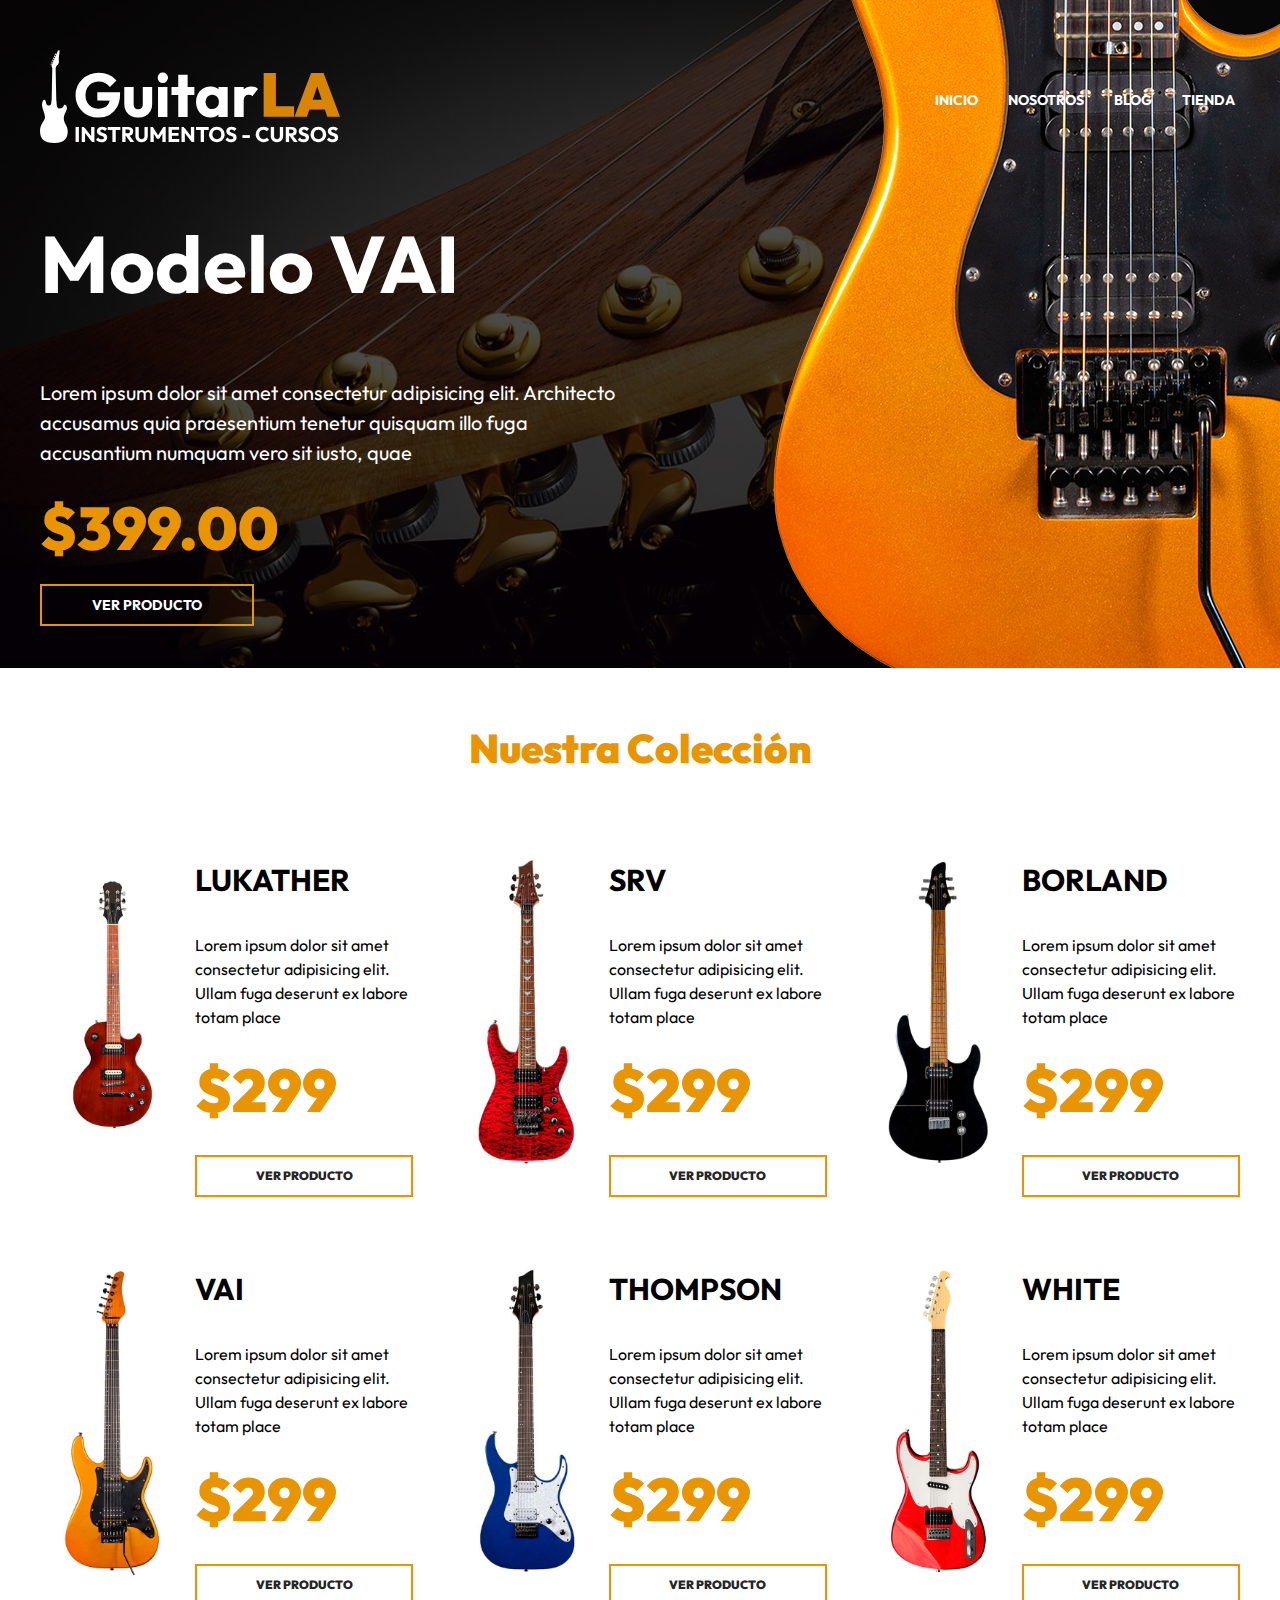
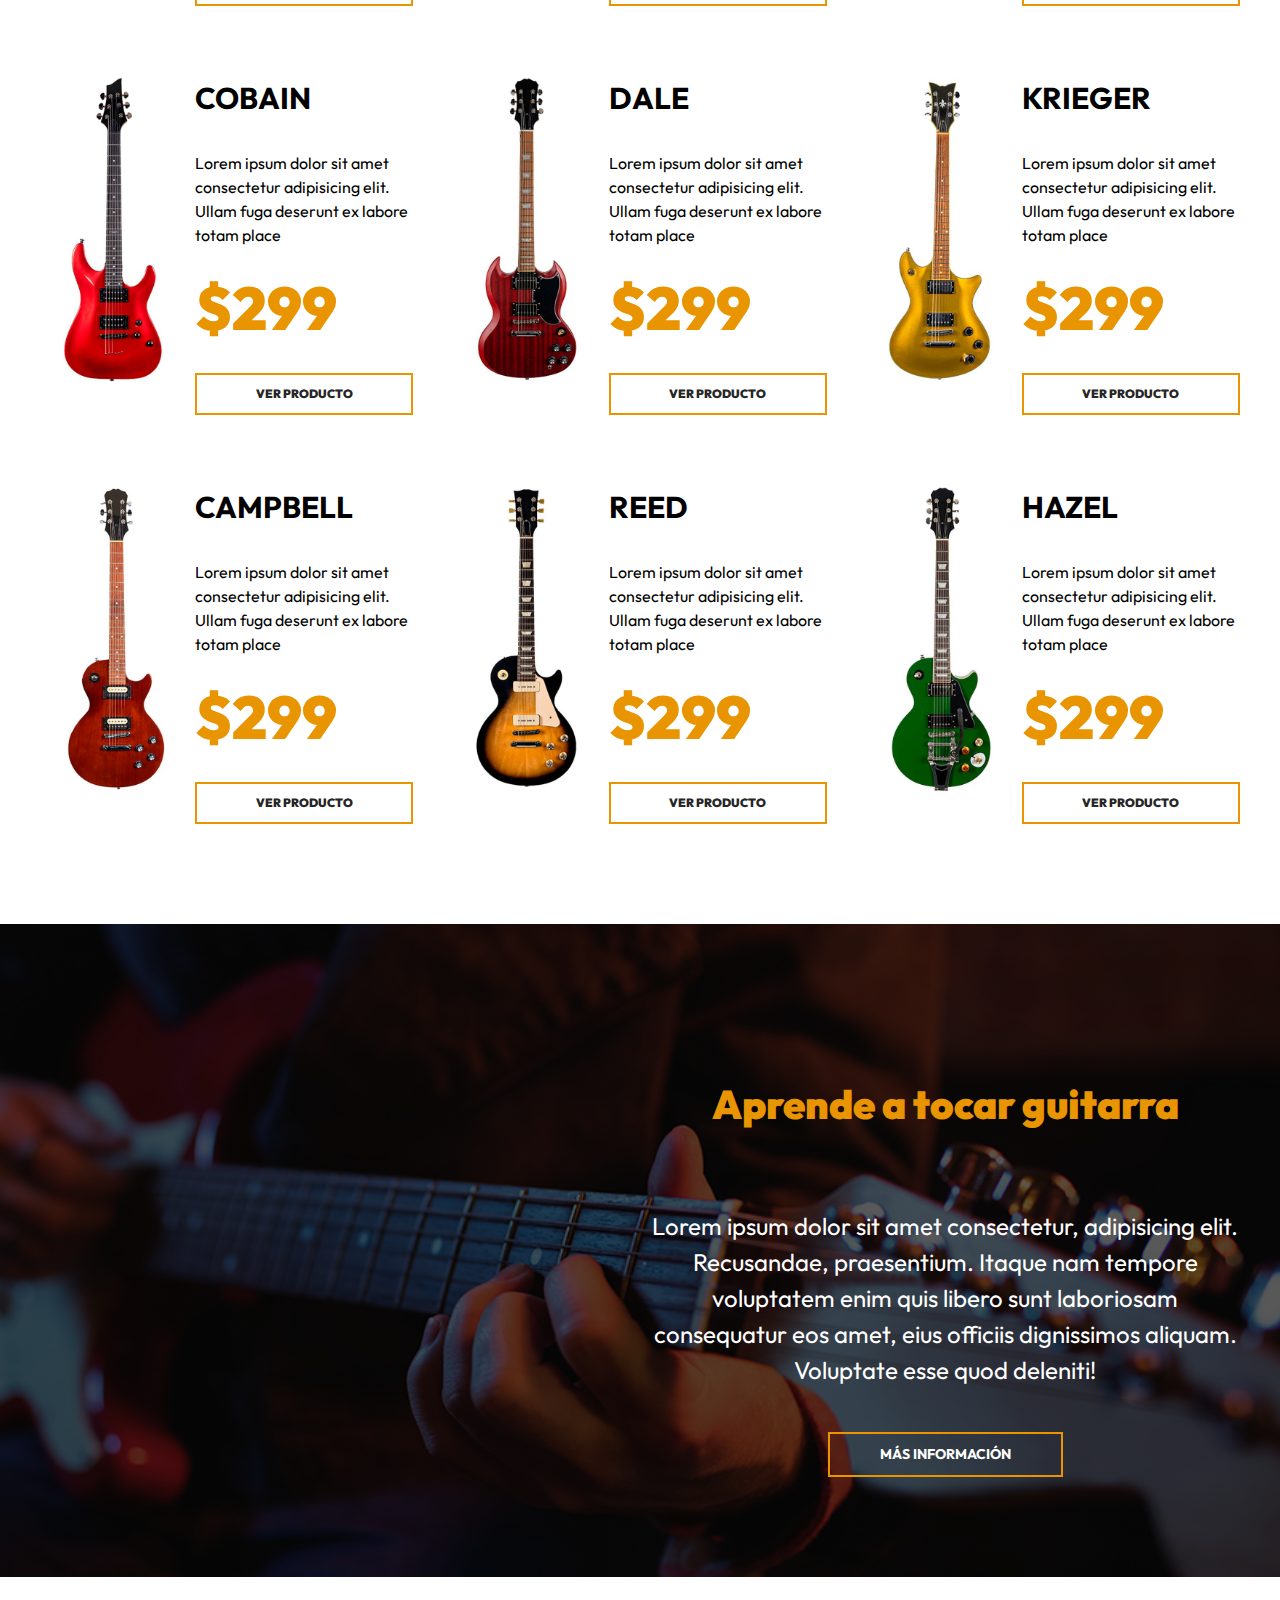
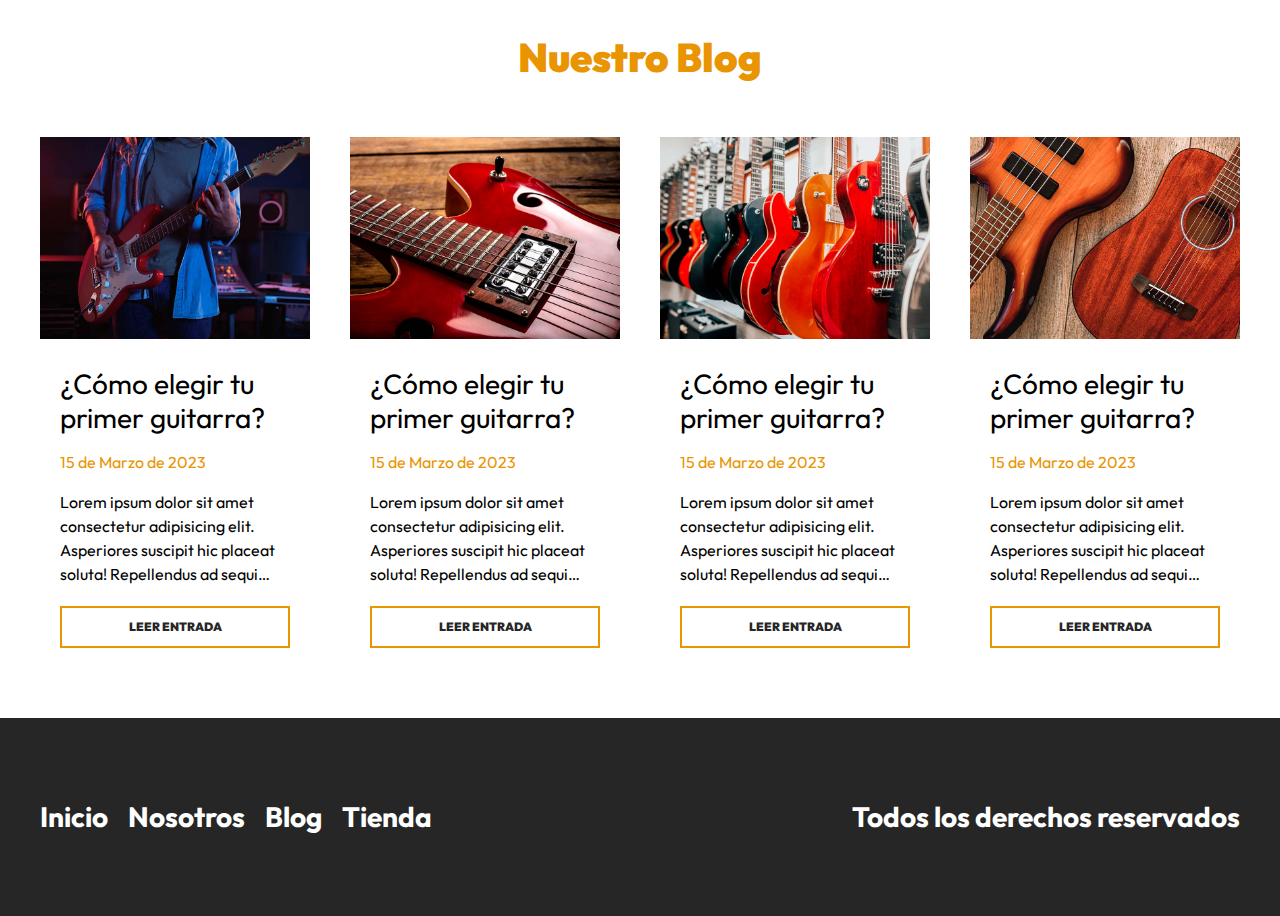
<file: index.html>
<!DOCTYPE html>
<html lang="en">
<head>
    <meta charset="UTF-8">
    <meta http-equiv="X-UA-Compatible" content="IE=edge">
    <meta name="viewport" content="width=device-width, initial-scale=1.0">
    <title>GuitarLA</title>
    <link rel="stylesheet" href="css/normalize.css">
    <link rel="preconnect" href="https://fonts.googleapis.com">
    <link rel="preconnect" href="https://fonts.gstatic.com" crossorigin>
    <link href="https://fonts.googleapis.com/css2?family=Outfit:wght@400;700;900&display=swap" rel="stylesheet"> 
    <link rel="stylesheet" href="css/app.css">
</head>
<body>
    <header class="header">
        <div class="header__contenedor">
            <div class="header__barra">
                <a href="/" class="">
                    <img src="img/logo.svg" alt="Imagen Logo" class="header__logo">
                </a>

                <nav class="navegacion">
                    <a href="index.html" class="navegacion__enlace">Inicio</a>
                    <a href="nosotros.html" class="navegacion__enlace">Nosotros</a>
                    <a href="blog.html" class="navegacion__enlace">Blog</a>
                    <a href="tienda.html" class="navegacion__enlace">Tienda</a>
                </nav>
            </div>

            <div class="modelo">
                <h1 class="modelo__nombre">Modelo VAI</h1>
                <p class="modelo__descricpion">Lorem ipsum dolor sit amet consectetur adipisicing elit. Architecto accusamus quia praesentium tenetur quisquam illo fuga accusantium numquam vero sit iusto, quae</p>
                <p class="modelo__precio">$399.00</p>
                <a href="producto.html" class="modelo__enlace">Ver Producto</a>
            </div>
            <img src="img/header_guitarra.png" alt="Imagen Header Guitarra" class="header__guitarra">
        </div>

    </header>

    <main class="productos productos__contenedor">
        <h2 class="productos__heading">Nuestra Colección</h2>

        <div class="productos__grid">
            <div class="producto">
                <img src="img/guitarra_01.jpg" alt="Imagen Guitarra" class="producto__imagen">
                <div class="producto__contenido">
                    <h3 class="producto__nombre">Lukather</h3>
                    <p class="producto__descripcion">Lorem ipsum dolor sit amet consectetur adipisicing elit. Ullam fuga deserunt ex labore totam place</p>
                    <p class="producto__precio">$299</p>
                    <a href="producto.html" class="producto__enlace">Ver producto</a>
                </div> <!--.producto-->
            </div>

            <div class="producto">
                <img src="img/guitarra_02.jpg" alt="Imagen Guitarra" class="producto__imagen">
                <div class="producto__contenido">
                    <h3 class="producto__nombre">SRV</h3>
                    <p class="producto__descripcion">Lorem ipsum dolor sit amet consectetur adipisicing elit. Ullam fuga deserunt ex labore totam place</p>
                    <p class="producto__precio">$299</p>
                    <a href="producto.html" class="producto__enlace">Ver producto</a>
                </div> <!--.producto-->
            </div>

            <div class="producto">
                <img src="img/guitarra_03.jpg" alt="Imagen Guitarra" class="producto__imagen">
                <div class="producto__contenido">
                    <h3 class="producto__nombre">Borland</h3>
                    <p class="producto__descripcion">Lorem ipsum dolor sit amet consectetur adipisicing elit. Ullam fuga deserunt ex labore totam place</p>
                    <p class="producto__precio">$299</p>
                    <a href="producto.html" class="producto__enlace">Ver producto</a>
                </div> <!--.producto-->
            </div>

            <div class="producto">
                <img src="img/guitarra_04.jpg" alt="Imagen Guitarra" class="producto__imagen">
                <div class="producto__contenido">
                    <h3 class="producto__nombre">VAI</h3>
                    <p class="producto__descripcion">Lorem ipsum dolor sit amet consectetur adipisicing elit. Ullam fuga deserunt ex labore totam place</p>
                    <p class="producto__precio">$299</p>
                    <a href="producto.html" class="producto__enlace">Ver producto</a>
                </div> <!--.producto-->
            </div>

            <div class="producto">
                <img src="img/guitarra_05.jpg" alt="Imagen Guitarra" class="producto__imagen">
                <div class="producto__contenido">
                    <h3 class="producto__nombre">Thompson</h3>
                    <p class="producto__descripcion">Lorem ipsum dolor sit amet consectetur adipisicing elit. Ullam fuga deserunt ex labore totam place</p>
                    <p class="producto__precio">$299</p>
                    <a href="producto.html" class="producto__enlace">Ver producto</a>
                </div> <!--.producto-->
            </div>

            <div class="producto">
                <img src="img/guitarra_06.jpg" alt="Imagen Guitarra" class="producto__imagen">
                <div class="producto__contenido">
                    <h3 class="producto__nombre">White</h3>
                    <p class="producto__descripcion">Lorem ipsum dolor sit amet consectetur adipisicing elit. Ullam fuga deserunt ex labore totam place</p>
                    <p class="producto__precio">$299</p>
                    <a href="producto.html" class="producto__enlace">Ver producto</a>
                </div> <!--.producto-->
            </div>

            <div class="producto">
                <img src="img/guitarra_07.jpg" alt="Imagen Guitarra" class="producto__imagen">
                <div class="producto__contenido">
                    <h3 class="producto__nombre">Cobain</h3>
                    <p class="producto__descripcion">Lorem ipsum dolor sit amet consectetur adipisicing elit. Ullam fuga deserunt ex labore totam place</p>
                    <p class="producto__precio">$299</p>
                    <a href="producto.html" class="producto__enlace">Ver producto</a>
                </div> <!--.producto-->
            </div>

            <div class="producto">
                <img src="img/guitarra_08.jpg" alt="Imagen Guitarra" class="producto__imagen">
                <div class="producto__contenido">
                    <h3 class="producto__nombre">Dale</h3>
                    <p class="producto__descripcion">Lorem ipsum dolor sit amet consectetur adipisicing elit. Ullam fuga deserunt ex labore totam place</p>
                    <p class="producto__precio">$299</p>
                    <a href="producto.html" class="producto__enlace">Ver producto</a>
                </div> <!--.producto-->
            </div>

            <div class="producto">
                <img src="img/guitarra_09.jpg" alt="Imagen Guitarra" class="producto__imagen">
                <div class="producto__contenido">
                    <h3 class="producto__nombre">Krieger</h3>
                    <p class="producto__descripcion">Lorem ipsum dolor sit amet consectetur adipisicing elit. Ullam fuga deserunt ex labore totam place</p>
                    <p class="producto__precio">$299</p>
                    <a href="producto.html" class="producto__enlace">Ver producto</a>
                </div> <!--.producto-->
            </div>

            <div class="producto">
                <img src="img/guitarra_10.jpg" alt="Imagen Guitarra" class="producto__imagen">
                <div class="producto__contenido">
                    <h3 class="producto__nombre">Campbell</h3>
                    <p class="producto__descripcion">Lorem ipsum dolor sit amet consectetur adipisicing elit. Ullam fuga deserunt ex labore totam place</p>
                    <p class="producto__precio">$299</p>
                    <a href="producto.html" class="producto__enlace">Ver producto</a>
                </div> <!--.producto-->
            </div>

            <div class="producto">
                <img src="img/guitarra_11.jpg" alt="Imagen Guitarra" class="producto__imagen">
                <div class="producto__contenido">
                    <h3 class="producto__nombre">Reed</h3>
                    <p class="producto__descripcion">Lorem ipsum dolor sit amet consectetur adipisicing elit. Ullam fuga deserunt ex labore totam place</p>
                    <p class="producto__precio">$299</p>
                    <a href="producto.html" class="producto__enlace">Ver producto</a>
                </div> <!--.producto-->
            </div>

            <div class="producto">
                <img src="img/guitarra_12.jpg" alt="Imagen Guitarra" class="producto__imagen">
                <div class="producto__contenido">
                    <h3 class="producto__nombre">Hazel</h3>
                    <p class="producto__descripcion">Lorem ipsum dolor sit amet consectetur adipisicing elit. Ullam fuga deserunt ex labore totam place</p>
                    <p class="producto__precio">$299</p>
                    <a href="producto.html" class="producto__enlace">Ver producto</a>
                </div> <!--.producto-->
            </div> 
        </div><!--.producto_grid-->
    </main>

    <section class="cursos">
        <div class="cursos__contenedor cursos__grid">
            <div class="cursos__contenido">
                <h2 class="cursos__heading">Aprende a tocar guitarra</h2>
                <p class="cursos__texto">Lorem ipsum dolor sit amet consectetur, adipisicing elit. Recusandae, praesentium. Itaque nam tempore voluptatem enim quis libero sunt laboriosam consequatur eos amet, eius officiis dignissimos aliquam. Voluptate esse quod deleniti!</p>
                <a href="#" class="cursos__enlace">Más información</a>
            </div>
        </div>
    </section>

    <section class="blog">
        <h2 class="blog__heading">Nuestro Blog</h2>
        <div class="blog__contenedor blog__grid">
            <article class="entrada">
                <img src="img/blog_1.jpg" alt="Imagen Blog" class="entrada__imagen">

                <div class="entrada__contenido">
                    <h3 class="entrada__titulo">¿Cómo elegir tu primer guitarra?</h3>
                    <p class="entrada__fecha">15 de Marzo de 2023</p>
                    <p class="entrada__texto">Lorem ipsum dolor sit amet consectetur adipisicing elit. Asperiores suscipit hic placeat soluta! Repellendus ad sequi eligendi tenetur sapiente laborum reiciendis, porro temporibus rerum officiis nemo aliquam voluptatem qui labore.</p>
                    <a href="entrada.html" class="entrada__enlace">Leer entrada</a>
                </div>
            </article>
            <article class="entrada">
                <img src="img/blog_2.jpg" alt="Imagen Blog" class="entrada__imagen">

                <div class="entrada__contenido">
                    <h3 class="entrada__titulo">¿Cómo elegir tu primer guitarra?</h3>
                    <p class="entrada__fecha">15 de Marzo de 2023</p>
                    <p class="entrada__texto">Lorem ipsum dolor sit amet consectetur adipisicing elit. Asperiores suscipit hic placeat soluta! Repellendus ad sequi eligendi tenetur sapiente laborum reiciendis, porro temporibus rerum officiis nemo aliquam voluptatem qui labore.</p>
                    <a href="entrada.html" class="entrada__enlace">Leer entrada</a>
                </div>
            </article>
            <article class="entrada">
                <img src="img/blog_3.jpg" alt="Imagen Blog" class="entrada__imagen">

                <div class="entrada__contenido">
                    <h3 class="entrada__titulo">¿Cómo elegir tu primer guitarra?</h3>
                    <p class="entrada__fecha">15 de Marzo de 2023</p>
                    <p class="entrada__texto">Lorem ipsum dolor sit amet consectetur adipisicing elit. Asperiores suscipit hic placeat soluta! Repellendus ad sequi eligendi tenetur sapiente laborum reiciendis, porro temporibus rerum officiis nemo aliquam voluptatem qui labore.</p>
                    <a href="entrada.html" class="entrada__enlace">Leer entrada</a>
                </div>
            </article>
            <article class="entrada">
                <img src="img/blog_4.jpg" alt="Imagen Blog" class="entrada__imagen">

                <div class="entrada__contenido">
                    <h3 class="entrada__titulo">¿Cómo elegir tu primer guitarra?</h3>
                    <p class="entrada__fecha">15 de Marzo de 2023</p>
                    <p class="entrada__texto">Lorem ipsum dolor sit amet consectetur adipisicing elit. Asperiores suscipit hic placeat soluta! Repellendus ad sequi eligendi tenetur sapiente laborum reiciendis, porro temporibus rerum officiis nemo aliquam voluptatem qui labore.</p>
                    <a href="entrada.html" class="entrada__enlace">Leer entrada</a>
                </div>
            </article>
        </div>
    </section>

    <footer class="footer">
        <div class="footer__contenedor footer__grid">
            <nav class="footer__nav">
                <a href="index.html" class="footer__enlace">Inicio</a>
                <a href="nosotros.html" class="footer__enlace">Nosotros</a>
                <a href="blog.html" class="footer__enlace">Blog</a>
                <a href="tienda.html" class="footer__enlace">Tienda</a>
            </nav>

            <p class="footer__copyright">Todos los derechos reservados</p>
        </div>
    </footer>

</body>
</html>
</file>
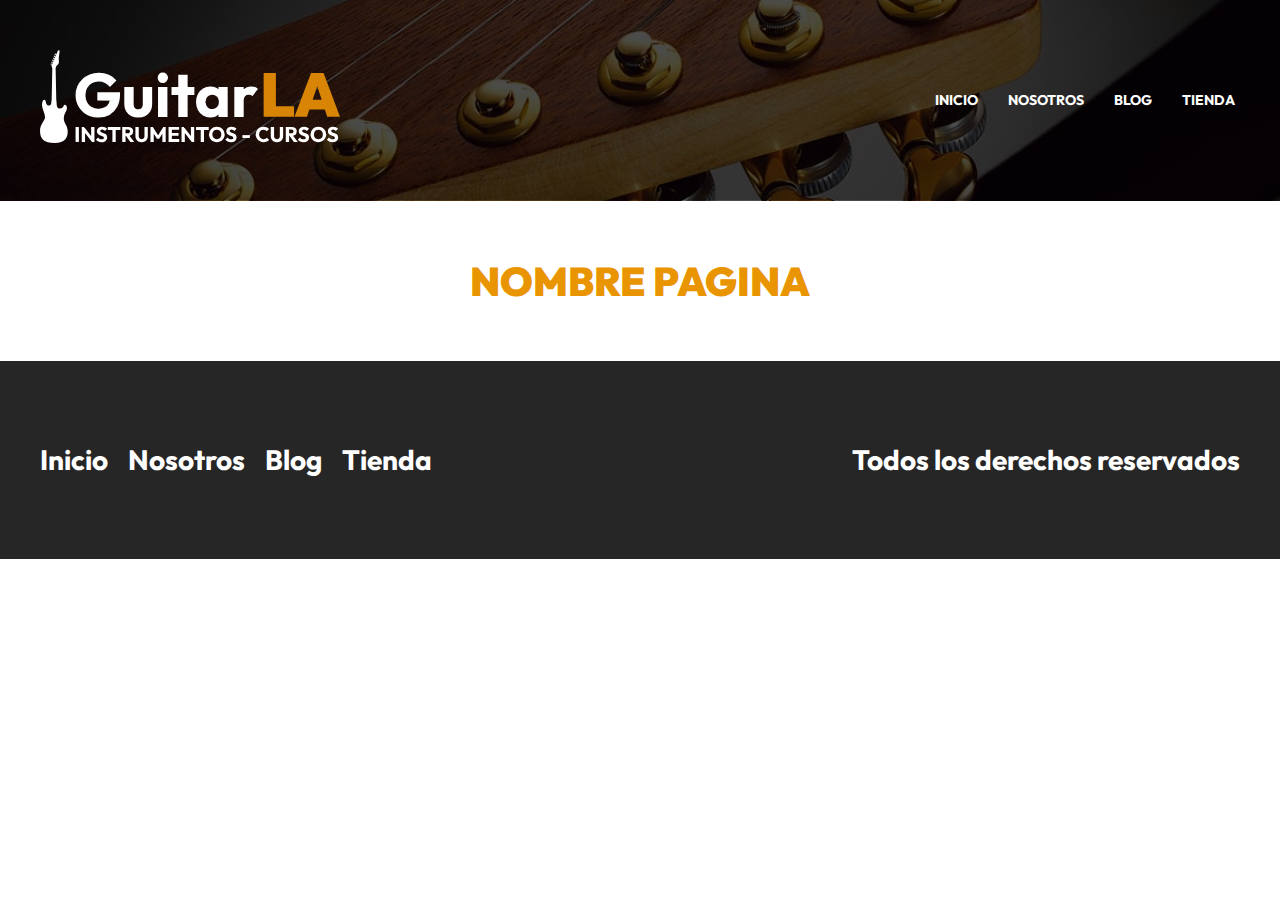
<file: base.html>
<!DOCTYPE html>
<html lang="en">
<head>
    <meta charset="UTF-8">
    <meta http-equiv="X-UA-Compatible" content="IE=edge">
    <meta name="viewport" content="width=device-width, initial-scale=1.0">
    <title>NOMBRE PAGINA</title>
    <link rel="stylesheet" href="css/normalize.css">
    <link rel="preconnect" href="https://fonts.googleapis.com">
    <link rel="preconnect" href="https://fonts.gstatic.com" crossorigin>
    <link href="https://fonts.googleapis.com/css2?family=Outfit:wght@400;700;900&display=swap" rel="stylesheet"> 
    <link rel="stylesheet" href="css/app.css">
</head>
<body>
    <header class="header">
        <div class="header__contenedor">
            <div class="header__barra">
                <a href="/" class="">
                    <img src="img/logo.svg" alt="Imagen Logo" class="header__logo">
                </a>

                <nav class="navegacion">
                    <a href="index.html" class="navegacion__enlace">Inicio</a>
                    <a href="nosotros.html" class="navegacion__enlace">Nosotros</a>
                    <a href="blog.html" class="navegacion__enlace">Blog</a>
                    <a href="tienda.html" class="navegacion__enlace">Tienda</a>
                </nav>
            </div>
    </header>

    <main class="__contenedor">
        <h2 class="__heading">NOMBRE PAGINA</h2>

    </main>

    
    <footer class="footer">
        <div class="footer__contenedor footer__grid">
            <nav class="footer__nav">
                <a href="index.html" class="footer__enlace">Inicio</a>
                <a href="nosotros.html" class="footer__enlace">Nosotros</a>
                <a href="blog.html" class="footer__enlace">Blog</a>
                <a href="tienda.html" class="footer__enlace">Tienda</a>
            </nav>

            <p class="footer__copyright">Todos los derechos reservados</p>
        </div>
    </footer>

</body>
</html>
</file>
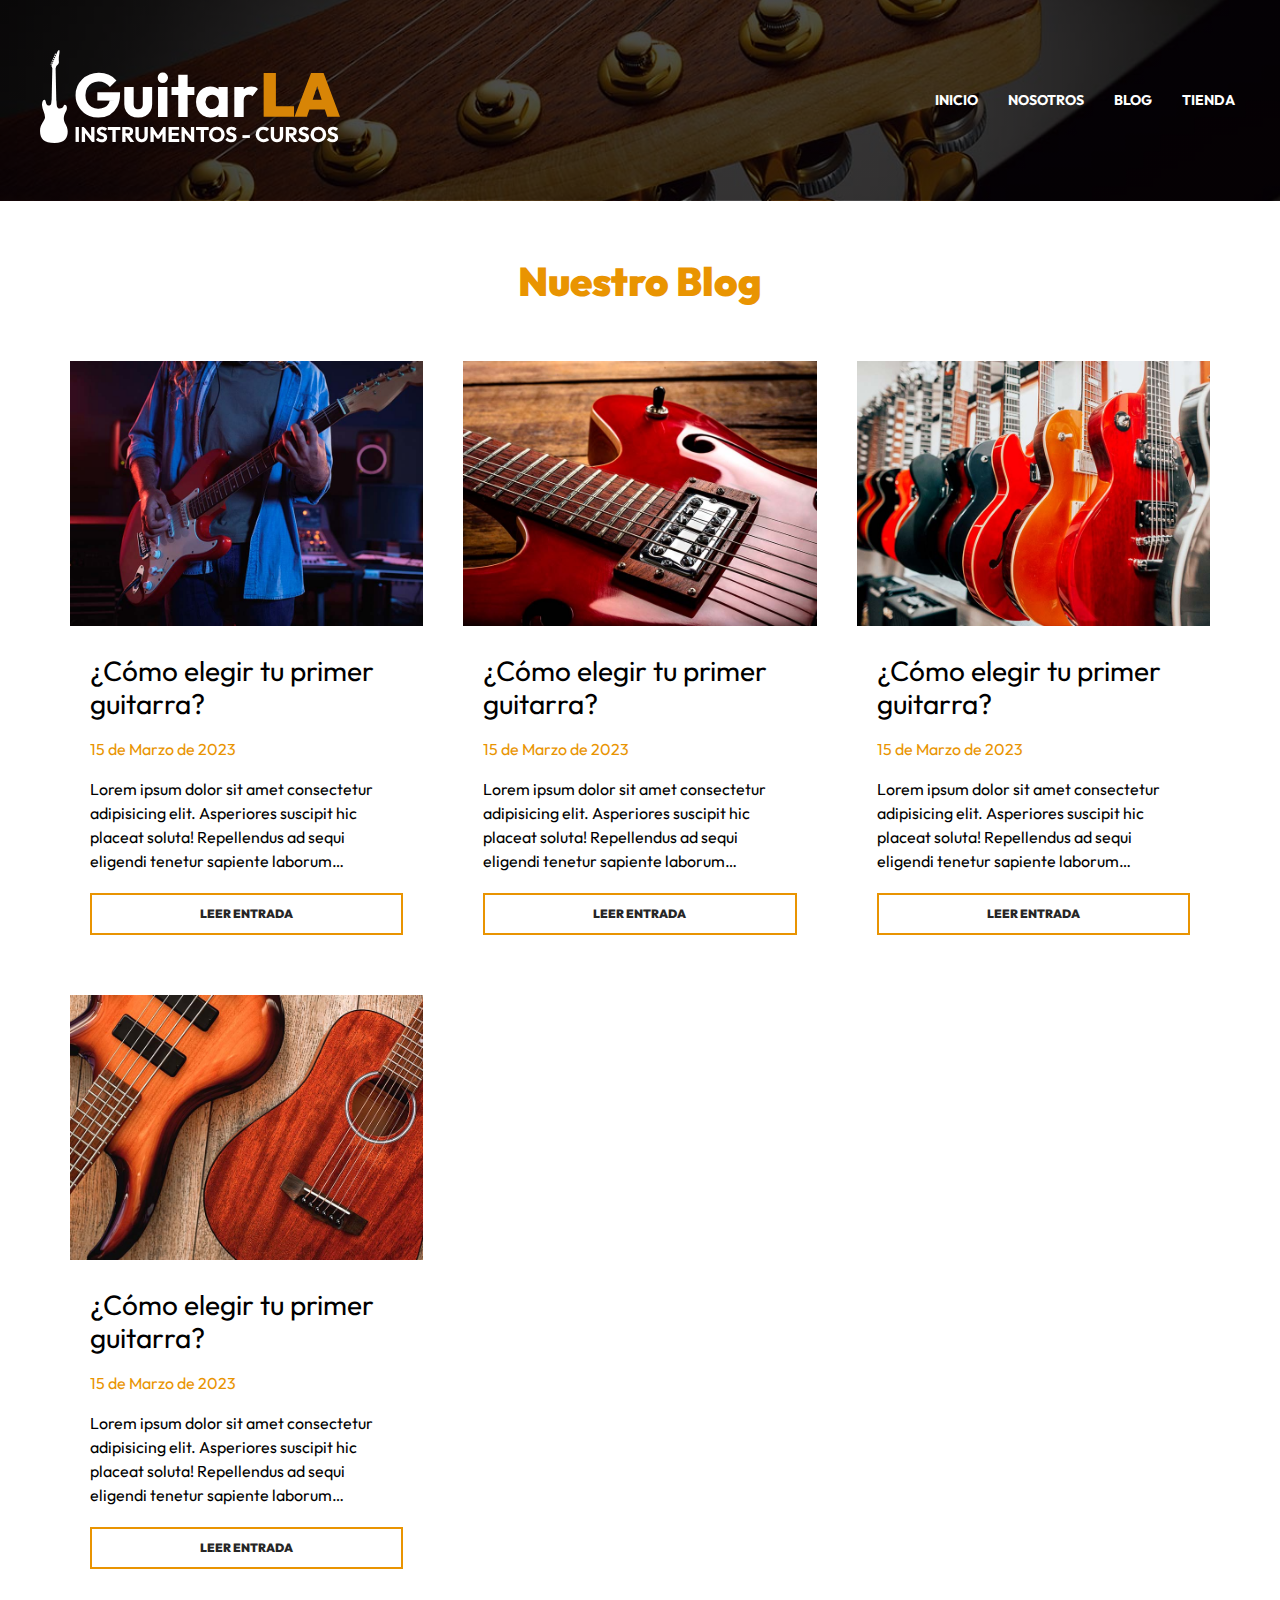
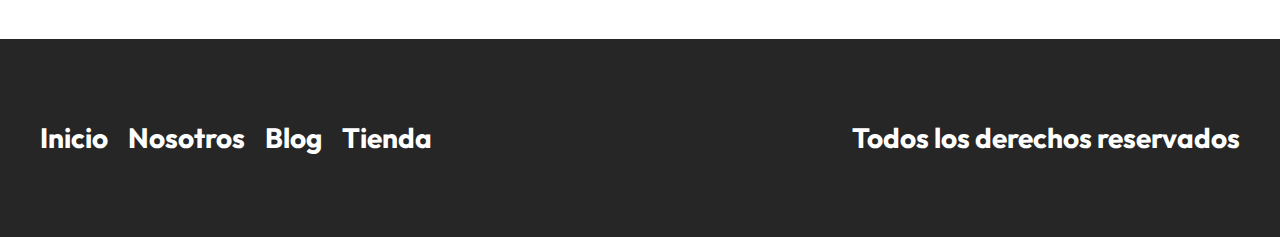
<file: blog.html>
<!DOCTYPE html>
<html lang="en">
<head>
    <meta charset="UTF-8">
    <meta http-equiv="X-UA-Compatible" content="IE=edge">
    <meta name="viewport" content="width=device-width, initial-scale=1.0">
    <title>Nuestro Blog</title>
    <link rel="stylesheet" href="css/normalize.css">
    <link rel="preconnect" href="https://fonts.googleapis.com">
    <link rel="preconnect" href="https://fonts.gstatic.com" crossorigin>
    <link href="https://fonts.googleapis.com/css2?family=Outfit:wght@400;700;900&display=swap" rel="stylesheet"> 
    <link rel="stylesheet" href="css/app.css">
</head>
<body>
    <header class="header">
        <div class="header__contenedor">
            <div class="header__barra">
                <a href="/" class="">
                    <img src="img/logo.svg" alt="Imagen Logo" class="header__logo">
                </a>

                <nav class="navegacion">
                    <a href="index.html" class="navegacion__enlace">Inicio</a>
                    <a href="nosotros.html" class="navegacion__enlace">Nosotros</a>
                    <a href="blog.html" class="navegacion__enlace">Blog</a>
                    <a href="tienda.html" class="navegacion__enlace">Tienda</a>
                </nav>
            </div>
    </header>

    <main class="blog__contenedor">
        <h2 class="blog__heading">Nuestro Blog</h2>
        <div class="blog__contenedor blog__grid blog__grid--pagina">
            <article class="entrada">
                <img src="img/blog_1.jpg" alt="Imagen Blog" class="entrada__imagen">

                <div class="entrada__contenido">
                    <h3 class="entrada__titulo">¿Cómo elegir tu primer guitarra?</h3>
                    <p class="entrada__fecha">15 de Marzo de 2023</p>
                    <p class="entrada__texto">Lorem ipsum dolor sit amet consectetur adipisicing elit. Asperiores suscipit hic placeat soluta! Repellendus ad sequi eligendi tenetur sapiente laborum reiciendis, porro temporibus rerum officiis nemo aliquam voluptatem qui labore.</p>
                    <a href="entrada.html" class="entrada__enlace">Leer entrada</a>
                </div>
            </article>
            <article class="entrada">
                <img src="img/blog_2.jpg" alt="Imagen Blog" class="entrada__imagen">

                <div class="entrada__contenido">
                    <h3 class="entrada__titulo">¿Cómo elegir tu primer guitarra?</h3>
                    <p class="entrada__fecha">15 de Marzo de 2023</p>
                    <p class="entrada__texto">Lorem ipsum dolor sit amet consectetur adipisicing elit. Asperiores suscipit hic placeat soluta! Repellendus ad sequi eligendi tenetur sapiente laborum reiciendis, porro temporibus rerum officiis nemo aliquam voluptatem qui labore.</p>
                    <a href="entrada.html" class="entrada__enlace">Leer entrada</a>
                </div>
            </article>
            <article class="entrada">
                <img src="img/blog_3.jpg" alt="Imagen Blog" class="entrada__imagen">

                <div class="entrada__contenido">
                    <h3 class="entrada__titulo">¿Cómo elegir tu primer guitarra?</h3>
                    <p class="entrada__fecha">15 de Marzo de 2023</p>
                    <p class="entrada__texto">Lorem ipsum dolor sit amet consectetur adipisicing elit. Asperiores suscipit hic placeat soluta! Repellendus ad sequi eligendi tenetur sapiente laborum reiciendis, porro temporibus rerum officiis nemo aliquam voluptatem qui labore.</p>
                    <a href="entrada.html" class="entrada__enlace">Leer entrada</a>
                </div>
            </article>
            <article class="entrada">
                <img src="img/blog_4.jpg" alt="Imagen Blog" class="entrada__imagen">

                <div class="entrada__contenido">
                    <h3 class="entrada__titulo">¿Cómo elegir tu primer guitarra?</h3>
                    <p class="entrada__fecha">15 de Marzo de 2023</p>
                    <p class="entrada__texto">Lorem ipsum dolor sit amet consectetur adipisicing elit. Asperiores suscipit hic placeat soluta! Repellendus ad sequi eligendi tenetur sapiente laborum reiciendis, porro temporibus rerum officiis nemo aliquam voluptatem qui labore.</p>
                    <a href="entrada.html" class="entrada__enlace">Leer entrada</a>
                </div>
            </article>
        </div>
    </main>

    
    <footer class="footer">
        <div class="footer__contenedor footer__grid">
            <nav class="footer__nav">
                <a href="index.html" class="footer__enlace">Inicio</a>
                <a href="nosotros.html" class="footer__enlace">Nosotros</a>
                <a href="blog.html" class="footer__enlace">Blog</a>
                <a href="tienda.html" class="footer__enlace">Tienda</a>
            </nav>

            <p class="footer__copyright">Todos los derechos reservados</p>
        </div>
    </footer>

</body>
</html>
</file>
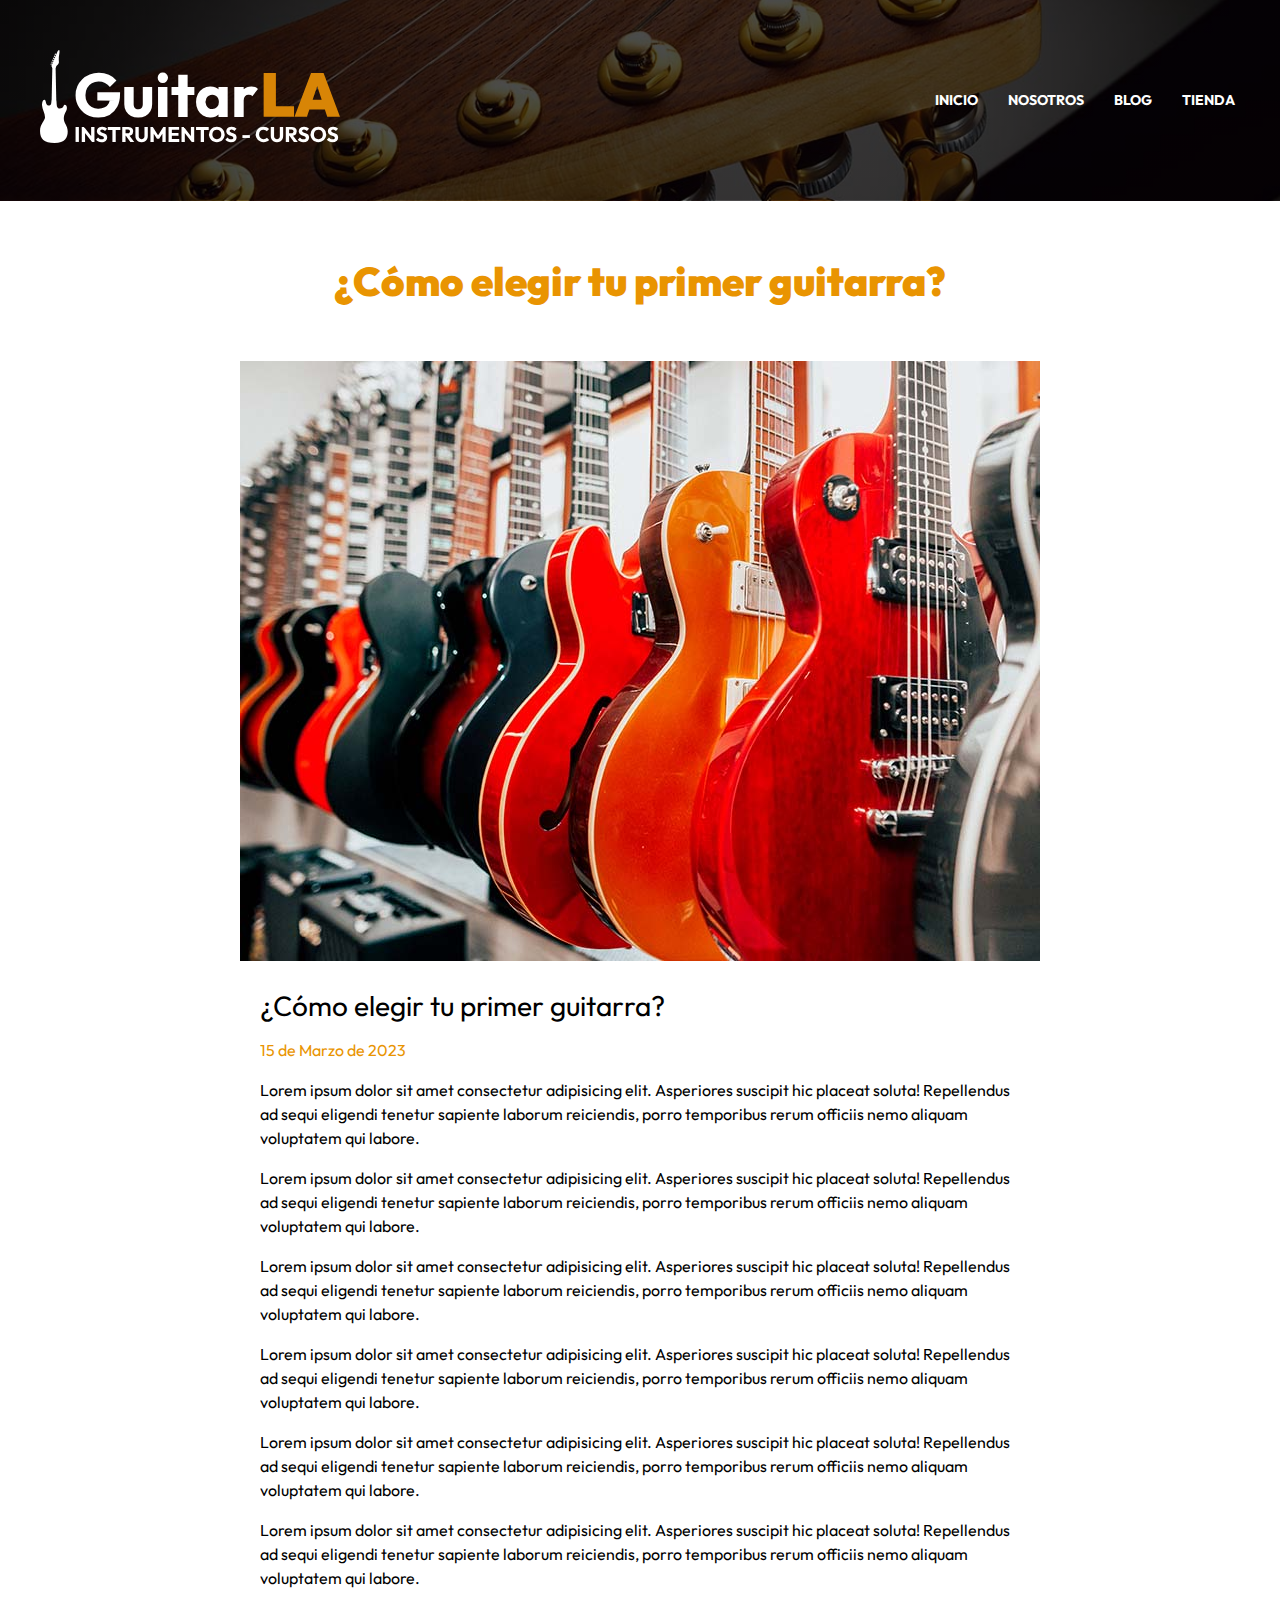
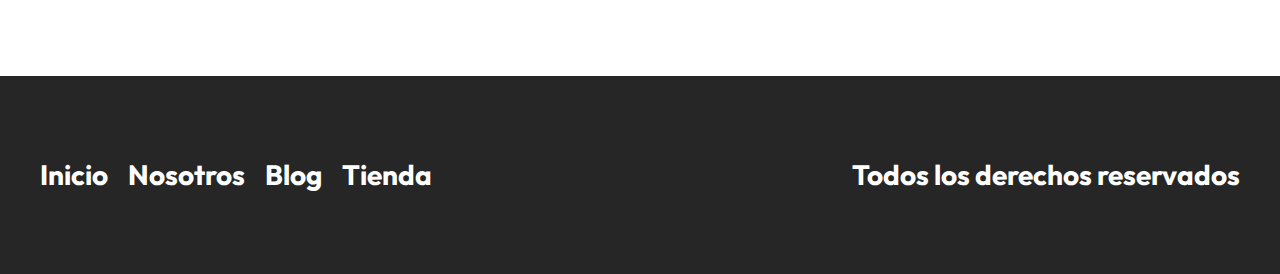
<file: entrada.html>
<!DOCTYPE html>
<html lang="en">
<head>
    <meta charset="UTF-8">
    <meta http-equiv="X-UA-Compatible" content="IE=edge">
    <meta name="viewport" content="width=device-width, initial-scale=1.0">
    <title>Entrada Blog</title>
    <link rel="stylesheet" href="css/normalize.css">
    <link rel="preconnect" href="https://fonts.googleapis.com">
    <link rel="preconnect" href="https://fonts.gstatic.com" crossorigin>
    <link href="https://fonts.googleapis.com/css2?family=Outfit:wght@400;700;900&display=swap" rel="stylesheet"> 
    <link rel="stylesheet" href="css/app.css">
</head>
<body>
    <header class="header">
        <div class="header__contenedor">
            <div class="header__barra">
                <a href="/" class="">
                    <img src="img/logo.svg" alt="Imagen Logo" class="header__logo">
                </a>

                <nav class="navegacion">
                    <a href="index.html" class="navegacion__enlace">Inicio</a>
                    <a href="nosotros.html" class="navegacion__enlace">Nosotros</a>
                    <a href="blog.html" class="navegacion__enlace">Blog</a>
                    <a href="tienda.html" class="navegacion__enlace">Tienda</a>
                </nav>
            </div>
    </header>

    <main class="entrada__contenedor">
        <h2 class="entrada__heading">¿Cómo elegir tu primer guitarra?</h2>
        <article class="entrada">
            <img src="img/blog_3.jpg" alt="Imagen Blog" class="entrada__imagen">

            <div class="entrada__contenido">
                <h3 class="entrada__titulo">¿Cómo elegir tu primer guitarra?</h3>
                <p class="entrada__fecha">15 de Marzo de 2023</p>
                <p class="entrada__texto">Lorem ipsum dolor sit amet consectetur adipisicing elit. Asperiores suscipit hic placeat soluta! Repellendus ad sequi eligendi tenetur sapiente laborum reiciendis, porro temporibus rerum officiis nemo aliquam voluptatem qui labore.</p>
                <p class="entrada__texto">Lorem ipsum dolor sit amet consectetur adipisicing elit. Asperiores suscipit hic placeat soluta! Repellendus ad sequi eligendi tenetur sapiente laborum reiciendis, porro temporibus rerum officiis nemo aliquam voluptatem qui labore.</p>
                <p class="entrada__texto">Lorem ipsum dolor sit amet consectetur adipisicing elit. Asperiores suscipit hic placeat soluta! Repellendus ad sequi eligendi tenetur sapiente laborum reiciendis, porro temporibus rerum officiis nemo aliquam voluptatem qui labore.</p>
                <p class="entrada__texto">Lorem ipsum dolor sit amet consectetur adipisicing elit. Asperiores suscipit hic placeat soluta! Repellendus ad sequi eligendi tenetur sapiente laborum reiciendis, porro temporibus rerum officiis nemo aliquam voluptatem qui labore.</p>
                <p class="entrada__texto">Lorem ipsum dolor sit amet consectetur adipisicing elit. Asperiores suscipit hic placeat soluta! Repellendus ad sequi eligendi tenetur sapiente laborum reiciendis, porro temporibus rerum officiis nemo aliquam voluptatem qui labore.</p>
                <p class="entrada__texto">Lorem ipsum dolor sit amet consectetur adipisicing elit. Asperiores suscipit hic placeat soluta! Repellendus ad sequi eligendi tenetur sapiente laborum reiciendis, porro temporibus rerum officiis nemo aliquam voluptatem qui labore.</p>
            </div>
        </article>
    </main>

    
    <footer class="footer">
        <div class="footer__contenedor footer__grid">
            <nav class="footer__nav">
                <a href="index.html" class="footer__enlace">Inicio</a>
                <a href="nosotros.html" class="footer__enlace">Nosotros</a>
                <a href="blog.html" class="footer__enlace">Blog</a>
                <a href="tienda.html" class="footer__enlace">Tienda</a>
            </nav>

            <p class="footer__copyright">Todos los derechos reservados</p>
        </div>
    </footer>

</body>
</html>
</file>
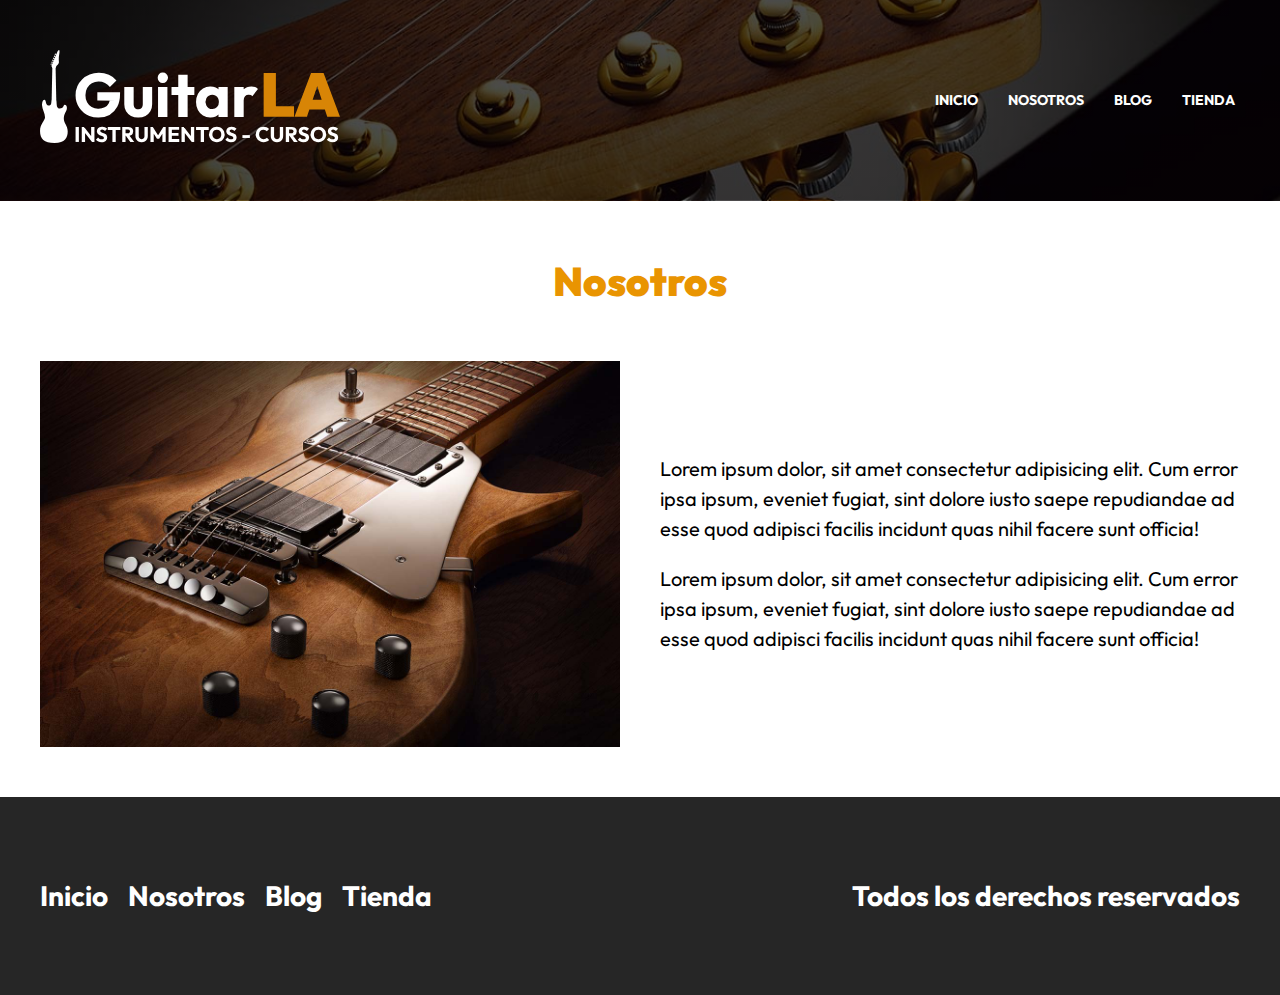
<file: nosotros.html>
<!DOCTYPE html>
<html lang="en">
<head>
    <meta charset="UTF-8">
    <meta http-equiv="X-UA-Compatible" content="IE=edge">
    <meta name="viewport" content="width=device-width, initial-scale=1.0">
    <title>Nosotros</title>
    <link rel="stylesheet" href="css/normalize.css">
    <link rel="preconnect" href="https://fonts.googleapis.com">
    <link rel="preconnect" href="https://fonts.gstatic.com" crossorigin>
    <link href="https://fonts.googleapis.com/css2?family=Outfit:wght@400;700;900&display=swap" rel="stylesheet"> 
    <link rel="stylesheet" href="css/app.css">
</head>
<body>
    <header class="header">
        <div class="header__contenedor">
            <div class="header__barra">
                <a href="/" class="">
                    <img src="img/logo.svg" alt="Imagen Logo" class="header__logo">
                </a>

                <nav class="navegacion">
                    <a href="index.html" class="navegacion__enlace">Inicio</a>
                    <a href="nosotros.html" class="navegacion__enlace">Nosotros</a>
                    <a href="blog.html" class="navegacion__enlace">Blog</a>
                    <a href="tienda.html" class="navegacion__enlace">Tienda</a>
                </nav>
            </div>
    </header>

    <main class="nosotros__contenedor">
        <h2 class="nosotros__heading">Nosotros</h2>
        <div class="nosotros__grid">
            <img src="img/nosotros.jpg" alt="Imagen Nosotros" class="nosotros__imagen">

            <div class="nosotros__contenido">
                <p>Lorem ipsum dolor, sit amet consectetur adipisicing elit. Cum error ipsa ipsum, eveniet fugiat, sint dolore iusto saepe repudiandae ad esse quod adipisci facilis incidunt quas nihil facere sunt officia!</p>
                
                <p>Lorem ipsum dolor, sit amet consectetur adipisicing elit. Cum error ipsa ipsum, eveniet fugiat, sint dolore iusto saepe repudiandae ad esse quod adipisci facilis incidunt quas nihil facere sunt officia!</p>
            </div>
        </div>
    </main>

    
    <footer class="footer">
        <div class="footer__contenedor footer__grid">
            <nav class="footer__nav">
                <a href="index.html" class="footer__enlace">Inicio</a>
                <a href="nosotros.html" class="footer__enlace">Nosotros</a>
                <a href="blog.html" class="footer__enlace">Blog</a>
                <a href="tienda.html" class="footer__enlace">Tienda</a>
            </nav>

            <p class="footer__copyright">Todos los derechos reservados</p>
        </div>
    </footer>

</body>
</html>
</file>
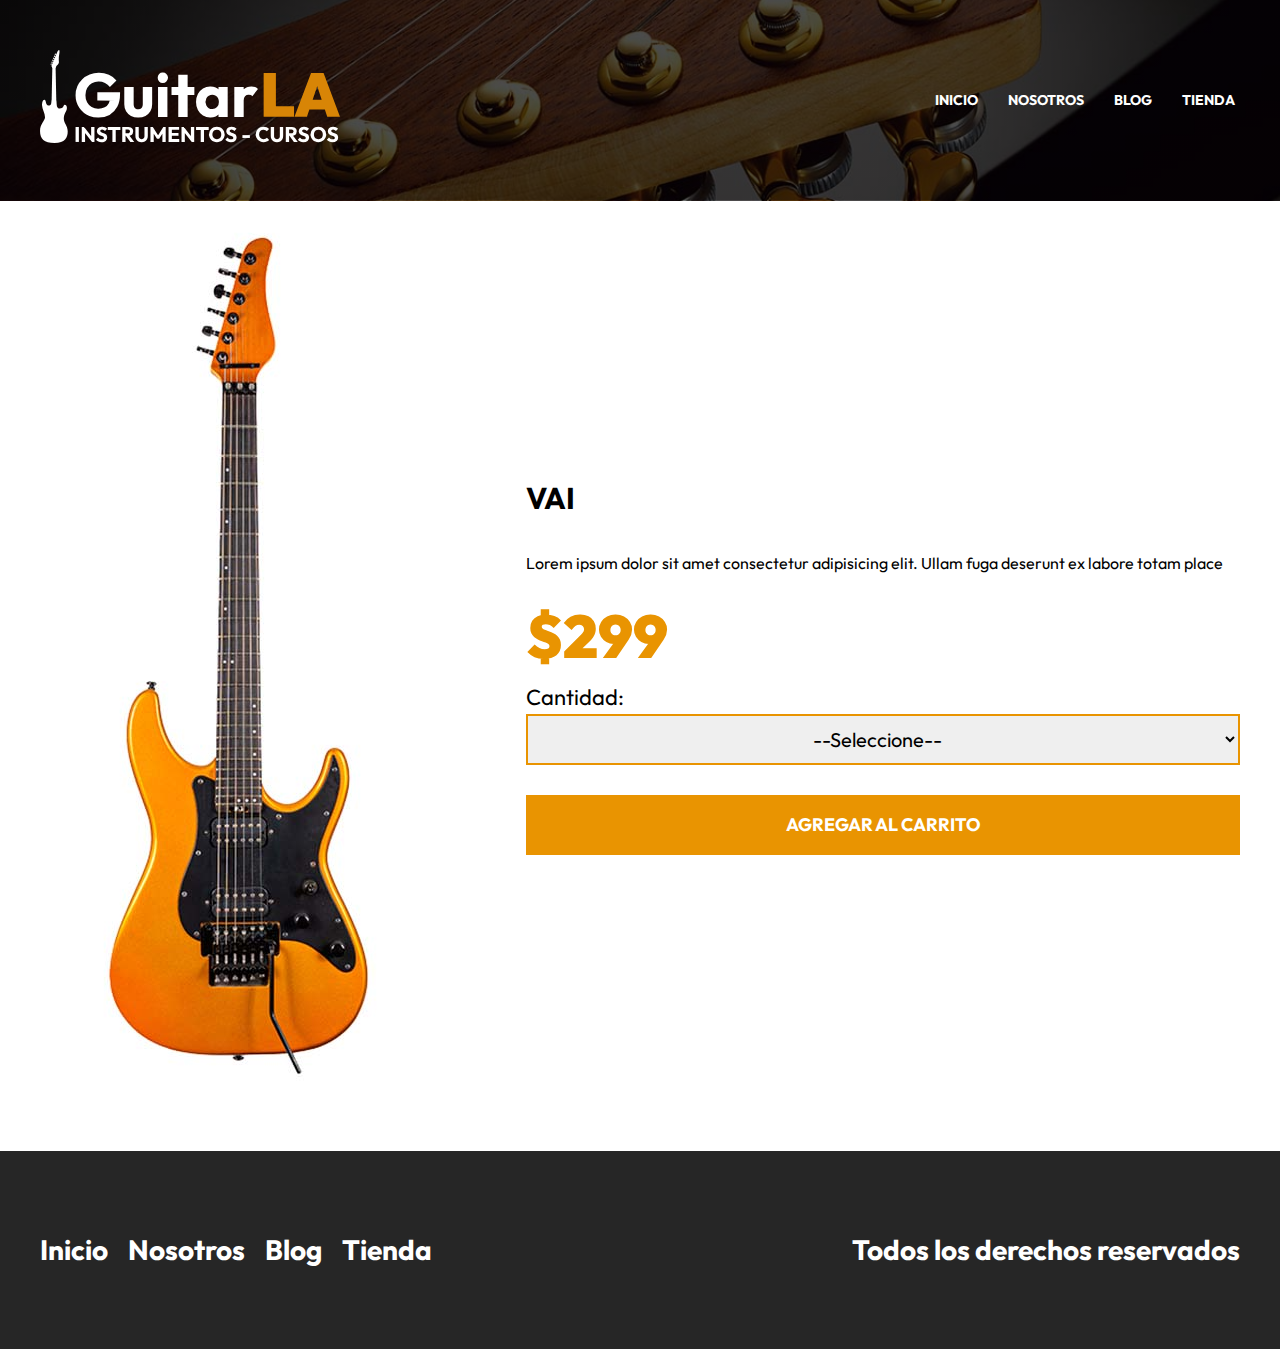
<file: producto.html>
<!DOCTYPE html>
<html lang="en">
<head>
    <meta charset="UTF-8">
    <meta http-equiv="X-UA-Compatible" content="IE=edge">
    <meta name="viewport" content="width=device-width, initial-scale=1.0">
    <title>Producto</title>
    <link rel="stylesheet" href="css/normalize.css">
    <link rel="preconnect" href="https://fonts.googleapis.com">
    <link rel="preconnect" href="https://fonts.gstatic.com" crossorigin>
    <link href="https://fonts.googleapis.com/css2?family=Outfit:wght@400;700;900&display=swap" rel="stylesheet"> 
    <link rel="stylesheet" href="css/app.css">
</head>
<body>
    <header class="header">
        <div class="header__contenedor">
            <div class="header__barra">
                <a href="/" class="">
                    <img src="img/logo.svg" alt="Imagen Logo" class="header__logo">
                </a>

                <nav class="navegacion">
                    <a href="index.html" class="navegacion__enlace">Inicio</a>
                    <a href="nosotros.html" class="navegacion__enlace">Nosotros</a>
                    <a href="blog.html" class="navegacion__enlace">Blog</a>
                    <a href="tienda.html" class="navegacion__enlace">Tienda</a>
                </nav>
            </div>
    </header>

    <main class="__contenedor">
        <div class="producto">
            <img src="img/guitarra_04.jpg" alt="Imagen Guitarra" class="producto__imagen">
            <div class="producto__contenido">
                <h3 class="producto__nombre">VAI</h3>
                <p class="producto__descripcion">Lorem ipsum dolor sit amet consectetur adipisicing elit. Ullam fuga deserunt ex labore totam place</p>
                <p class="producto__precio">$299</p>
                <form action="#" class="producto__formulario">
                    <label for="cantidad" class="producto__label">Cantidad: </label>
                    <select name="cantidad" id="cantidad" class="producto__cantidad">
                        <option value="" disabled selected >--Seleccione--</option>
                        <option value="1">1</option>
                        <option value="2">2</option>
                        <option value="3">3</option>
                        <option value="4">4</option>
                        <option value="5">5</option>
                        <option value="6">6</option>

                    </select>
                    <input type="submit" class="producto__agregar-carrito" value="Agregar al carrito">
                </form>
            </div> 
        </div><!--.producto-->
    </main>

    
    <footer class="footer">
        <div class="footer__contenedor footer__grid">
            <nav class="footer__nav">
                <a href="index.html" class="footer__enlace">Inicio</a>
                <a href="nosotros.html" class="footer__enlace">Nosotros</a>
                <a href="blog.html" class="footer__enlace">Blog</a>
                <a href="tienda.html" class="footer__enlace">Tienda</a>
            </nav>

            <p class="footer__copyright">Todos los derechos reservados</p>
        </div>
    </footer>

</body>
</html>
</file>
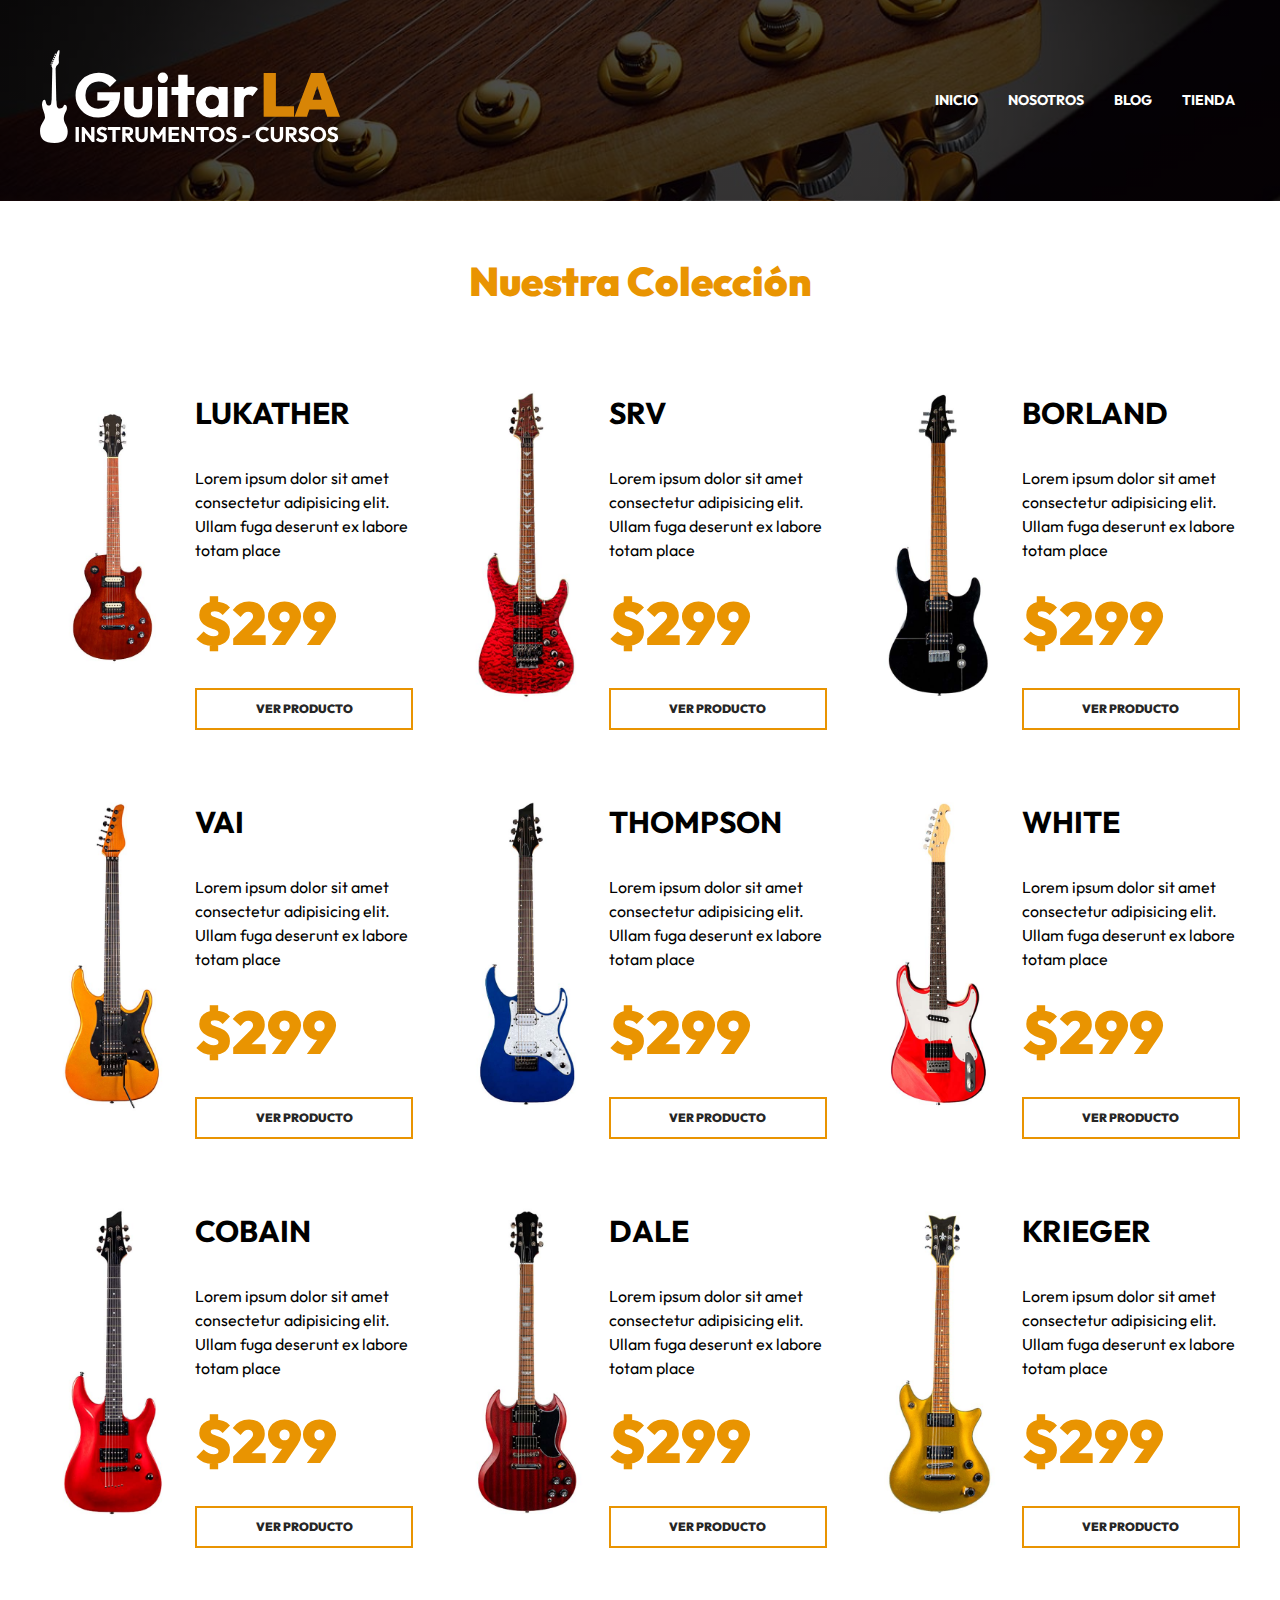
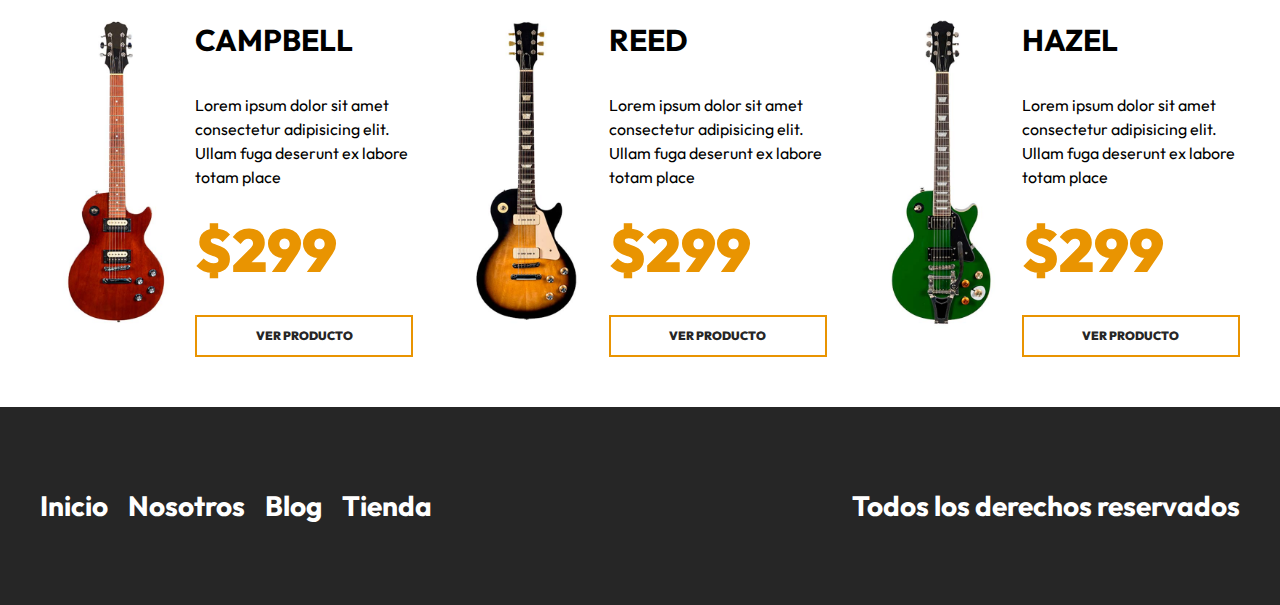
<file: tienda.html>
<!DOCTYPE html>
<html lang="en">
<head>
    <meta charset="UTF-8">
    <meta http-equiv="X-UA-Compatible" content="IE=edge">
    <meta name="viewport" content="width=device-width, initial-scale=1.0">
    <title>Tienda</title>
    <link rel="stylesheet" href="css/normalize.css">
    <link rel="preconnect" href="https://fonts.googleapis.com">
    <link rel="preconnect" href="https://fonts.gstatic.com" crossorigin>
    <link href="https://fonts.googleapis.com/css2?family=Outfit:wght@400;700;900&display=swap" rel="stylesheet"> 
    <link rel="stylesheet" href="css/app.css">
</head>
<body>
    <header class="header">
        <div class="header__contenedor">
            <div class="header__barra">
                <a href="/" class="">
                    <img src="img/logo.svg" alt="Imagen Logo" class="header__logo">
                </a>

                <nav class="navegacion">
                    <a href="index.html" class="navegacion__enlace">Inicio</a>
                    <a href="nosotros.html" class="navegacion__enlace">Nosotros</a>
                    <a href="blog.html" class="navegacion__enlace">Blog</a>
                    <a href="tienda.html" class="navegacion__enlace">Tienda</a>
                </nav>
            </div>
    </header>

    <main class="productos productos__contenedor">
        <h2 class="productos__heading">Nuestra Colección</h2>

        <div class="productos__grid">
            <div class="producto">
                <img src="img/guitarra_01.jpg" alt="Imagen Guitarra" class="producto__imagen">
                <div class="producto__contenido">
                    <h3 class="producto__nombre">Lukather</h3>
                    <p class="producto__descripcion">Lorem ipsum dolor sit amet consectetur adipisicing elit. Ullam fuga deserunt ex labore totam place</p>
                    <p class="producto__precio">$299</p>
                    <a href="producto.html" class="producto__enlace">Ver producto</a>
                </div> <!--.producto-->
            </div>

            <div class="producto">
                <img src="img/guitarra_02.jpg" alt="Imagen Guitarra" class="producto__imagen">
                <div class="producto__contenido">
                    <h3 class="producto__nombre">SRV</h3>
                    <p class="producto__descripcion">Lorem ipsum dolor sit amet consectetur adipisicing elit. Ullam fuga deserunt ex labore totam place</p>
                    <p class="producto__precio">$299</p>
                    <a href="producto.html" class="producto__enlace">Ver producto</a>
                </div> <!--.producto-->
            </div>

            <div class="producto">
                <img src="img/guitarra_03.jpg" alt="Imagen Guitarra" class="producto__imagen">
                <div class="producto__contenido">
                    <h3 class="producto__nombre">Borland</h3>
                    <p class="producto__descripcion">Lorem ipsum dolor sit amet consectetur adipisicing elit. Ullam fuga deserunt ex labore totam place</p>
                    <p class="producto__precio">$299</p>
                    <a href="producto.html" class="producto__enlace">Ver producto</a>
                </div> <!--.producto-->
            </div>

            <div class="producto">
                <img src="img/guitarra_04.jpg" alt="Imagen Guitarra" class="producto__imagen">
                <div class="producto__contenido">
                    <h3 class="producto__nombre">VAI</h3>
                    <p class="producto__descripcion">Lorem ipsum dolor sit amet consectetur adipisicing elit. Ullam fuga deserunt ex labore totam place</p>
                    <p class="producto__precio">$299</p>
                    <a href="producto.html" class="producto__enlace">Ver producto</a>
                </div> <!--.producto-->
            </div>

            <div class="producto">
                <img src="img/guitarra_05.jpg" alt="Imagen Guitarra" class="producto__imagen">
                <div class="producto__contenido">
                    <h3 class="producto__nombre">Thompson</h3>
                    <p class="producto__descripcion">Lorem ipsum dolor sit amet consectetur adipisicing elit. Ullam fuga deserunt ex labore totam place</p>
                    <p class="producto__precio">$299</p>
                    <a href="producto.html" class="producto__enlace">Ver producto</a>
                </div> <!--.producto-->
            </div>

            <div class="producto">
                <img src="img/guitarra_06.jpg" alt="Imagen Guitarra" class="producto__imagen">
                <div class="producto__contenido">
                    <h3 class="producto__nombre">White</h3>
                    <p class="producto__descripcion">Lorem ipsum dolor sit amet consectetur adipisicing elit. Ullam fuga deserunt ex labore totam place</p>
                    <p class="producto__precio">$299</p>
                    <a href="producto.html" class="producto__enlace">Ver producto</a>
                </div> <!--.producto-->
            </div>

            <div class="producto">
                <img src="img/guitarra_07.jpg" alt="Imagen Guitarra" class="producto__imagen">
                <div class="producto__contenido">
                    <h3 class="producto__nombre">Cobain</h3>
                    <p class="producto__descripcion">Lorem ipsum dolor sit amet consectetur adipisicing elit. Ullam fuga deserunt ex labore totam place</p>
                    <p class="producto__precio">$299</p>
                    <a href="producto.html" class="producto__enlace">Ver producto</a>
                </div> <!--.producto-->
            </div>

            <div class="producto">
                <img src="img/guitarra_08.jpg" alt="Imagen Guitarra" class="producto__imagen">
                <div class="producto__contenido">
                    <h3 class="producto__nombre">Dale</h3>
                    <p class="producto__descripcion">Lorem ipsum dolor sit amet consectetur adipisicing elit. Ullam fuga deserunt ex labore totam place</p>
                    <p class="producto__precio">$299</p>
                    <a href="producto.html" class="producto__enlace">Ver producto</a>
                </div> <!--.producto-->
            </div>

            <div class="producto">
                <img src="img/guitarra_09.jpg" alt="Imagen Guitarra" class="producto__imagen">
                <div class="producto__contenido">
                    <h3 class="producto__nombre">Krieger</h3>
                    <p class="producto__descripcion">Lorem ipsum dolor sit amet consectetur adipisicing elit. Ullam fuga deserunt ex labore totam place</p>
                    <p class="producto__precio">$299</p>
                    <a href="producto.html" class="producto__enlace">Ver producto</a>
                </div> <!--.producto-->
            </div>

            <div class="producto">
                <img src="img/guitarra_10.jpg" alt="Imagen Guitarra" class="producto__imagen">
                <div class="producto__contenido">
                    <h3 class="producto__nombre">Campbell</h3>
                    <p class="producto__descripcion">Lorem ipsum dolor sit amet consectetur adipisicing elit. Ullam fuga deserunt ex labore totam place</p>
                    <p class="producto__precio">$299</p>
                    <a href="producto.html" class="producto__enlace">Ver producto</a>
                </div> <!--.producto-->
            </div>

            <div class="producto">
                <img src="img/guitarra_11.jpg" alt="Imagen Guitarra" class="producto__imagen">
                <div class="producto__contenido">
                    <h3 class="producto__nombre">Reed</h3>
                    <p class="producto__descripcion">Lorem ipsum dolor sit amet consectetur adipisicing elit. Ullam fuga deserunt ex labore totam place</p>
                    <p class="producto__precio">$299</p>
                    <a href="producto.html" class="producto__enlace">Ver producto</a>
                </div> <!--.producto-->
            </div>

            <div class="producto">
                <img src="img/guitarra_12.jpg" alt="Imagen Guitarra" class="producto__imagen">
                <div class="producto__contenido">
                    <h3 class="producto__nombre">Hazel</h3>
                    <p class="producto__descripcion">Lorem ipsum dolor sit amet consectetur adipisicing elit. Ullam fuga deserunt ex labore totam place</p>
                    <p class="producto__precio">$299</p>
                    <a href="producto.html" class="producto__enlace">Ver producto</a>
                </div> <!--.producto-->
            </div> 
        </div><!--.producto_grid-->
    </main>


    
    <footer class="footer">
        <div class="footer__contenedor footer__grid">
            <nav class="footer__nav">
                <a href="index.html" class="footer__enlace">Inicio</a>
                <a href="nosotros.html" class="footer__enlace">Nosotros</a>
                <a href="blog.html" class="footer__enlace">Blog</a>
                <a href="tienda.html" class="footer__enlace">Tienda</a>
            </nav>

            <p class="footer__copyright">Todos los derechos reservados</p>
        </div>
    </footer>

</body>
</html>
</file>
<file: css/app.css>
:root {
    --primary: #e99401;
    --negro: #262626;
    --blanco: #FFF;
    --fuente-principal: 'Outfit', sans-serif;
}
html {
    font-size: 62.5%;
    box-sizing: border-box;
}
*, *:before, *:after {
    box-sizing: inherit;
}
body {
    font-size: 2rem;
    font-family: var(--fuente-principal);
    line-height: 1.5;
}
img {
    max-width: 100%;
}
[class *="__contenedor"] {
    max-width: 120rem;
    margin: 0 auto;
    width: 95%;
}
[class *="__heading"] {
    font-size: 4rem;
    text-align: center;
    font-weight: 900;
    color: var(--primary);
    margin: 5rem 0;
}


.header {
    background-image: linear-gradient(to right, rgb(0 0 0 / .70), rgb(0 0 0 / .70)), url(../img/header.jpg);
    background-size: cover;
    background-position: 50%;
    padding: 5rem 0;
    position: relative;
}
.header__guitarra {
    display: none;
}
@media (min-width: 992px) {
    .header__guitarra {
        display: block;
        position: absolute;
        right: 0;
        bottom: 0;
        /* animation-name: mostrarImagen;
        animation-duration: 1s;
        animation-delay: 0s;
        animation-timing-function: ease-in-out; */
        /* animation-iteration-count: 4; */
        animation:1s ease-in-out 0s 1 mostrarImagen; 
    }
}
@keyframes mostrarImagen {
    0% {
        opacity: 0;
        transform: translateX(-10rem);
    }

    50% {
        opacity: 0;
    }

    100% {
        opacity: 1;
        transform: translateX(0rems);
    }
}
.header__barra {
    display: flex;
    flex-direction: column;
    align-items: center;
}
@media (min-width: 768px) {
    .header__barra {
        flex-direction: row;
        justify-content: space-between;
    }
}
.header__logo {
    width: 30rem;
}
.navegacion {
    display: flex;
    gap: 2rem;
    margin-top: 5rem;
    position: relative;
    z-index: 1; /*Para poner la navegacion encima de la imagen junto con el position relative*/
}
@media (min-width: 768px) {
    .navegacion {
        margin-top: 0;
    }
}
.navegacion__enlace {
    color: var(--blanco);
    text-decoration: none;
    text-transform: uppercase;
    font-size: 1.4rem;
    padding: .5rem;
    font-weight: 700;
    transition-property: background-color;
    transition-duration: 300ms;
}
.navegacion__enlace:hover {
    background-color: var(--primary);
}

.modelo {
    color: var(--blanco);
    margin-top: 5rem;
    text-align: center;
}
@media (min-width: 768px) {
    .modelo {
        text-align: left;
        width: 50%;
    }
}
.modelo__nombre {
    font-size: 8rem;
}
.modelo__precio {
    font-size: 6rem;
    color: var(--primary);
    font-weight: 900;
    line-height: 0;
}
.modelo__enlace {
    margin-top: 2rem;
    text-decoration: none;
    padding: 1rem 5rem;
    border: 2px solid var(--primary);
    color: var(--blanco);
    text-transform: uppercase;
    font-weight: 700;
    font-size: 1.4rem;
    transition-property: background-color;
    transition-duration: 300ms;
}
.modelo__enlace:hover {
    background-color: var(--primary);
    
}

/* PRODUCTOS */
.productos__grid {
    display: grid;
    gap: 4rem;
}
@media (min-width: 768px) {
    .productos__grid {
        grid-template-columns: repeat(2, 1fr);
    }
}
@media (min-width: 1200px) {
    .productos__grid {
        grid-template-columns: repeat(3, 1fr);
    }
}

.producto {
    display: grid;
    grid-template-columns: 2fr 3fr;
    column-gap: 1rem;
    align-items: center;
}
.producto__nombre {
    font-size: 3rem;
    text-transform: uppercase;
}
.producto__descripcion {
    font-size: 1.6rem;
}
.producto__precio {
    color: var(--primary);
    font-size: 6rem;
    font-weight: 900;
    margin: 0;
}
.producto__enlace {
    margin-top: 2rem;
    display: block;
    text-decoration: none;
    color: var(--negro);
    padding: 1rem 5rem;
    border: 2px solid var(--primary);
    text-align: center;
    font-size: 1.2rem;
    font-weight: 900;
    text-transform: uppercase;
    transition-property: background-color;
    transition-duration: 300ms;
}
.producto__enlace:hover{
    background-color: var(--primary);
    color: var(--blanco);
}

.producto__formulario {
    display: flex;
    flex-direction: column;
}
.producto__label {
    font-size: 2.2rem;
    margin-right: 1rem;
}
.producto__cantidad {
    border: 2px solid var(--primary);
    padding: 1rem;
    text-align: center;
}
.porducto__cantidad:focus-visible {
    outline: 2px solid var(--primary);
    border: none;
}
.producto__agregar-carrito {
    margin-top: 3rem;
    display: block;
    background-color: var(--primary);
    text-decoration: none;
    text-transform: uppercase;
    border: none;
    text-align: center;
    padding: 2rem 5rem;
    color: var(--blanco);
    font-size: 1.8rem;
    font-weight: 700;
    transition-property: background-color;
    transition-duration: 300ms;
}
.producto__agregar-carrito:hover{
    background-color: var(--negro);
    cursor: pointer;
}

/* CURSOS */
.cursos {
    background-image: linear-gradient(to right, rgb(0 0 0 / .65), rgb(0 0 0 / .65)), url(../img/cursos_bg.jpg);
    padding: 10rem 0;
    margin-top: 10rem;
    background-size: cover;
    background-position: 50%;
}
@media (min-width: 768px) {
    .cursos__grid {
        display: grid;
        grid-template-columns: repeat(2, 1fr);
        column-gap: 2rem;
    }
    .cursos__contenido {
        grid-column: 2 / 3;
    }
}
.cursos__contenido {
    display: flex;
    flex-direction: column;
    align-items: center;
}

.cursos__texto {
    color: var(--blanco);
    font-size: 2.4rem;
    text-align: center;
}

.cursos__enlace {
    color: var(--blanco);
    margin-top: 2rem;
    display: inline-block;
    border: 2px solid var(--primary);
    text-decoration: none;
    padding: 1rem 5rem;
    text-transform: uppercase;
    font-size: 1.4rem;
    font-weight: 700;
    transition-property: background-color;
    transition-duration: 300ms;
}
.cursos__enlace:hover {
    background-color: var(--primary);
    color: var(--blanco);
}

/* BLOG */
.blog__grid {
    display: grid;
    gap: 4rem;
}
@media (min-width: 768px) {
    .blog__grid {
        grid-template-columns: repeat(2, 1fr);
    }
}
@media (min-width: 992px) {
    .blog__grid {
        grid-template-columns: repeat(4, 1fr);
    }
    .blog__grid--pagina {
        grid-template-columns: repeat(3, 1fr);
    }
}

/* ENTRADA */
.entrada {
    max-width: 80rem;
    margin: 0 auto;
}
.entrada__contenido {
    padding: 2rem;
}

.entrada__titulo {
    font-weight: 400;
    font-size: 2.8rem;
    margin: 0;
    line-height: 1.2;
}
.entrada__fecha {
    font-size: 1.6rem;
    color: var(--primary);
}
.entrada__enlace {
    margin-top: 2rem;
    display: block;
    text-decoration: none;
    color: var(--negro);
    padding: 1rem 5rem;
    border: 2px solid var(--primary);
    text-align: center;
    font-size: 1.2rem;
    font-weight: 900;
    text-transform: uppercase;
    transition-property: background-color;
    transition-duration: 300ms;
}
.entrada__enlace:hover{
    background-color: var(--primary);
    color: var(--blanco);
}
.entrada__texto {
    display: -webkit-box;
    -webkit-box-orient: vertical;
    -webkit-line-clamp: 4;
    overflow: hidden;
    font-size: 1.6rem;
}


/* FOOTER */
.footer {
    margin-top: 5rem;
    background-color: var(--negro);
    padding: 5rem 0;
}
@media (min-width: 768px) {
    .footer__grid {
        display: flex;
        justify-content: space-between;
    }
}
.footer__nav {
    display: flex;
    flex-direction: column;
    align-items: center;
}
@media (min-width: 768px) {
    .footer__nav {
        flex-direction: row;
        gap: 2rem;
    }
}

.footer__enlace {
    font-size: 2.8rem;
    color: var(--blanco);    
    text-decoration: none;
    font-weight: 700;   

}
.footer__enlace:hover {
    color: var(--primary);
}
.footer__copyright {
    font-size: 2.8rem;
    color: var(--blanco);
    font-weight: 700;   
    text-align: center;
}


/* PAGINA NOSOTROS */
.nosotros__grid {
    display: grid;
    gap: 4rem;
}
@media (min-width: 768px) {
    .nosotros__grid {
        grid-template-columns: repeat(2, 1fr);
        align-items: center;

    }
}
</file>
